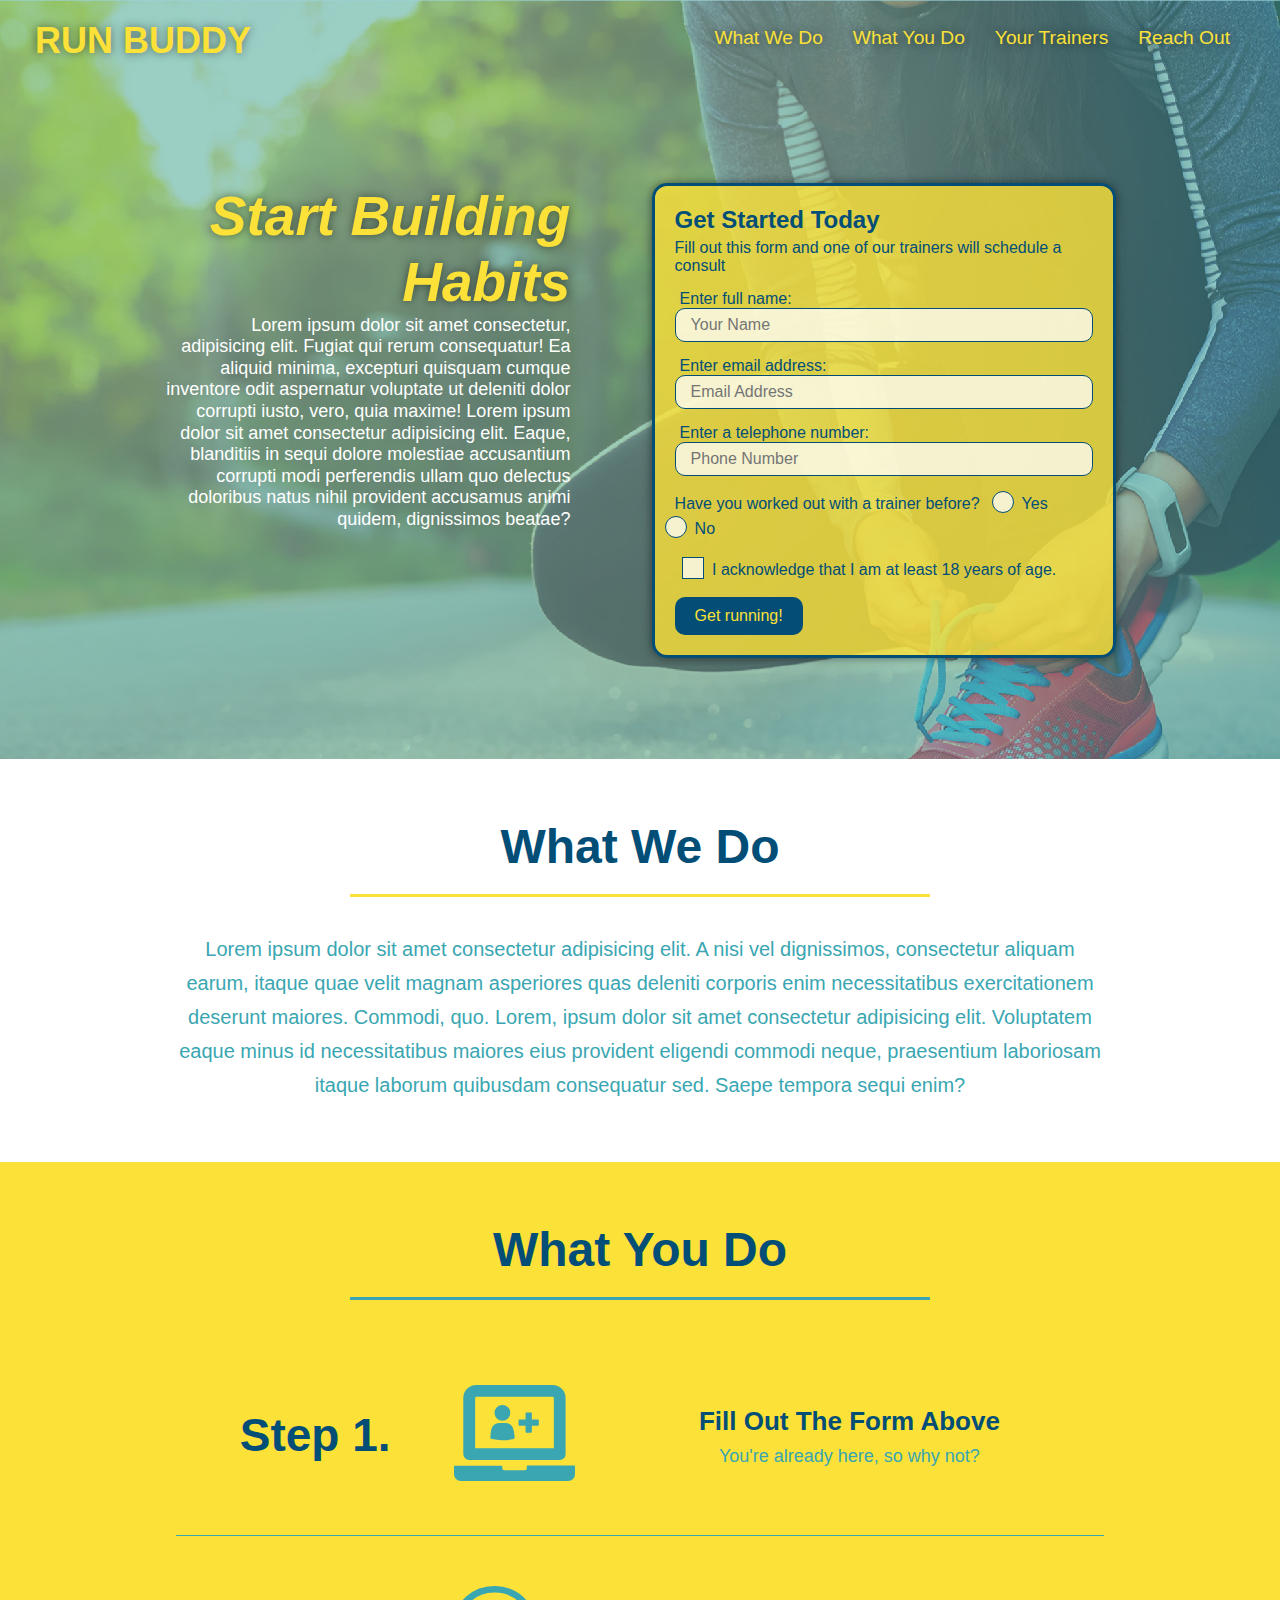
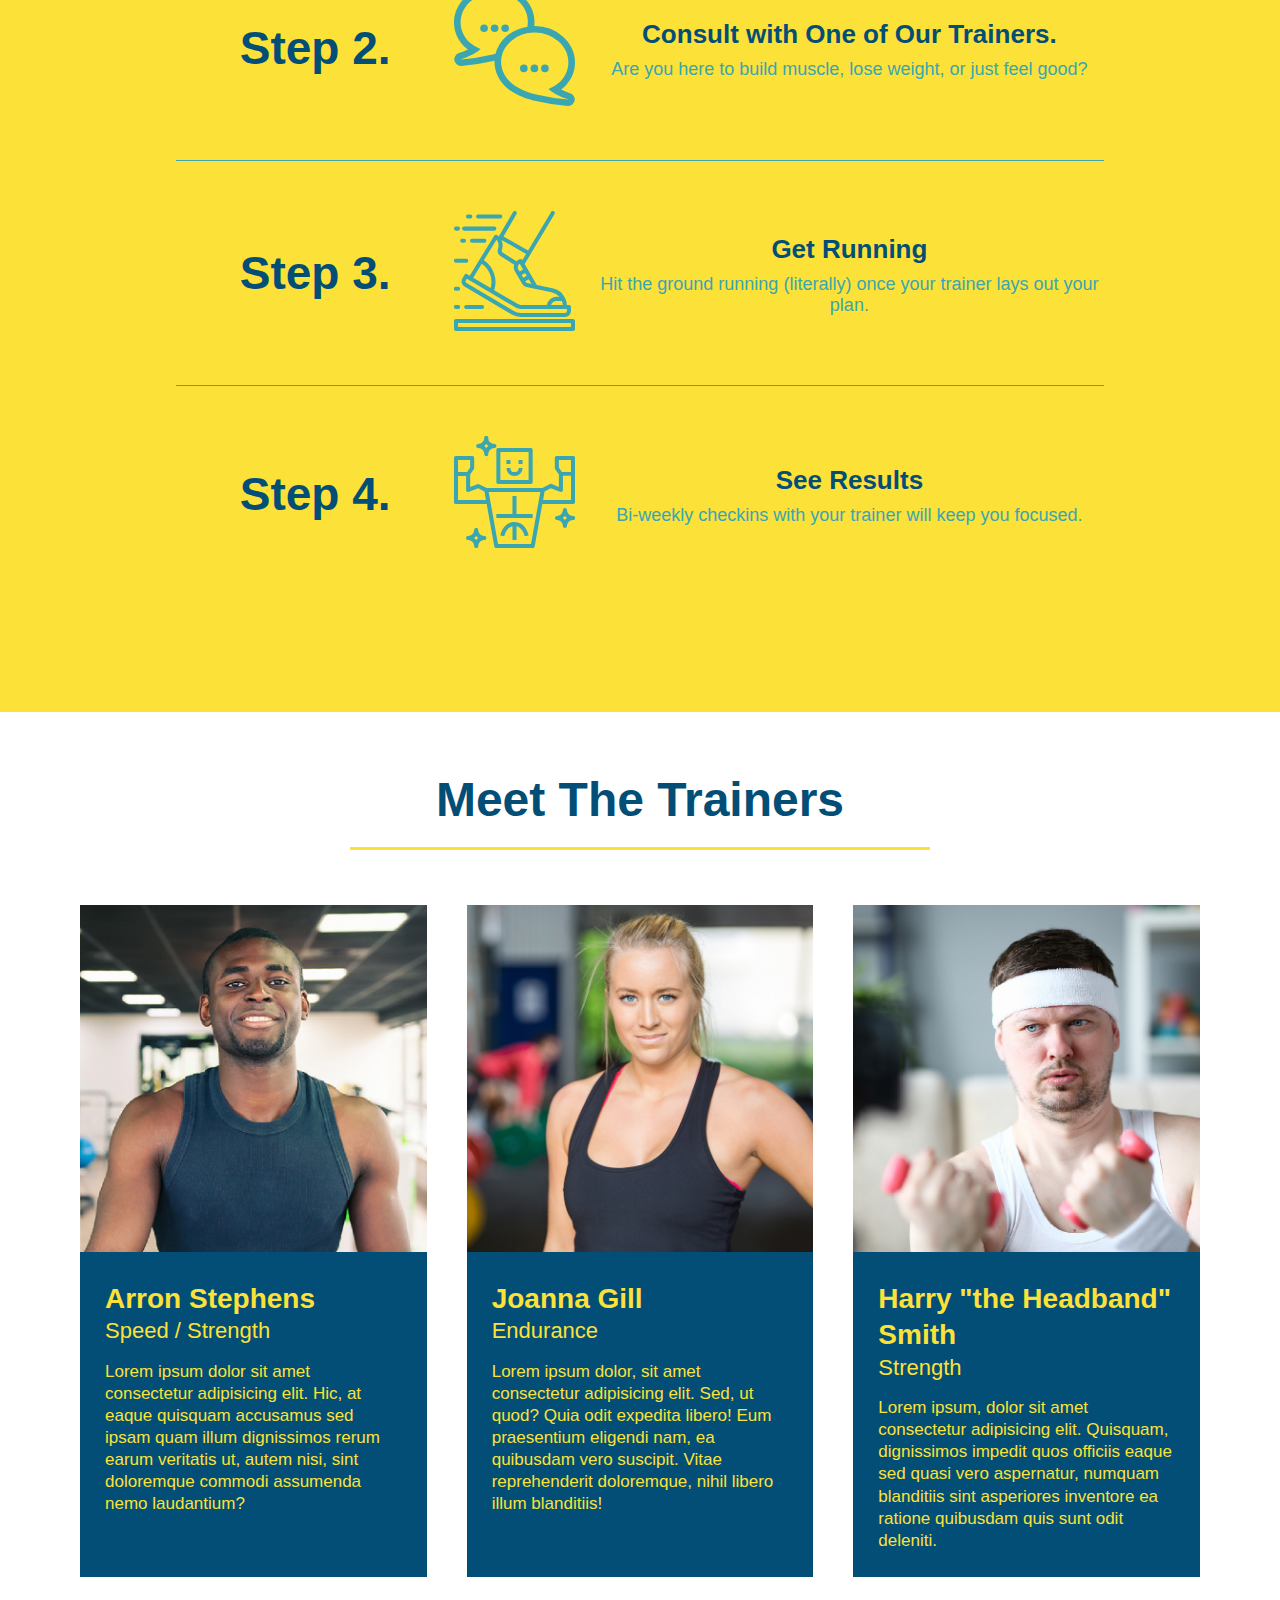
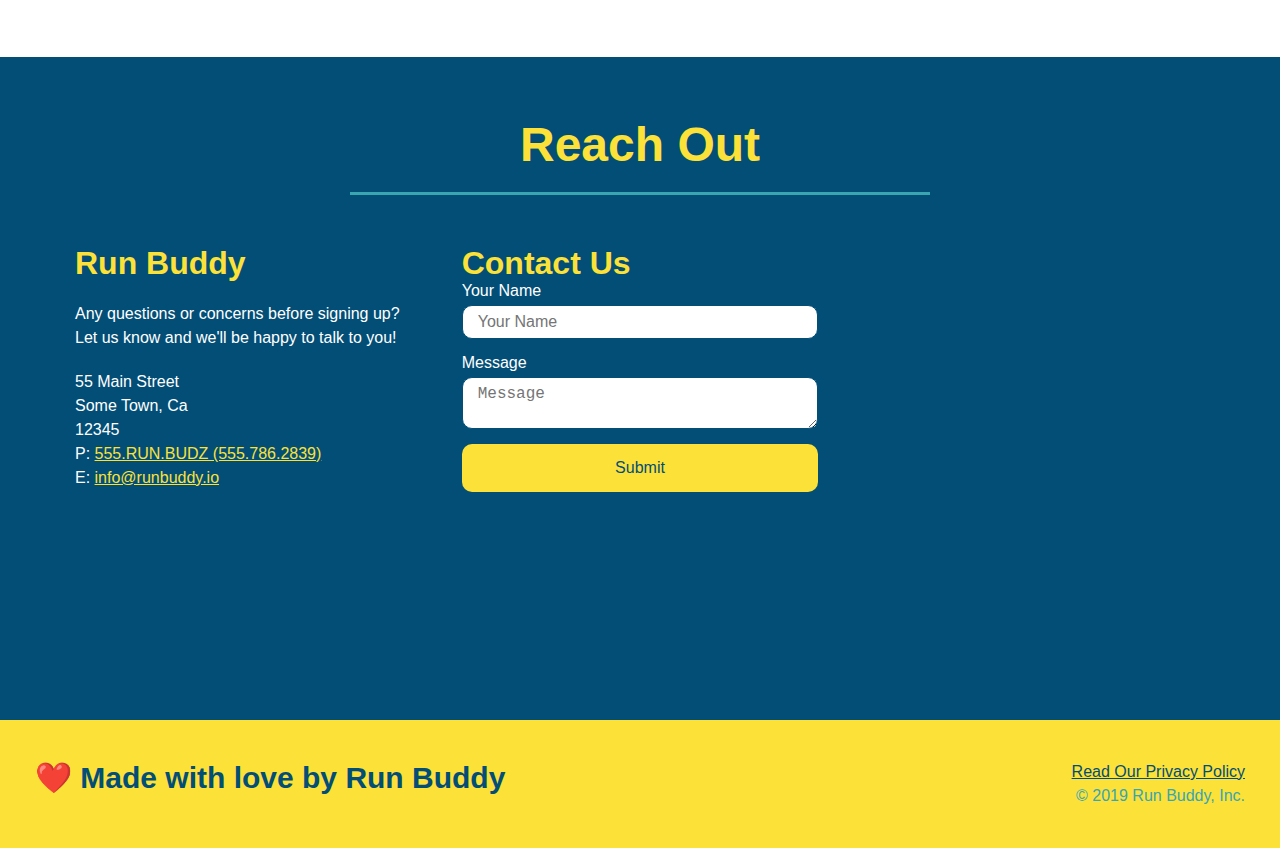
<file: index.html>
<!DOCTYPE html>
<html lang="en">

<head>
    <link rel="stylesheet" href="./assets/css/style.css"/>
    <meta charset="UTF-8" />
    <meta name="viewport" content="wight=device-width, initial-scale=1.0" />
    <title>Run Buddy</title>
</head>

<body>
    <!-- navigation -->
    <header>
        <h1>
             <a href="/">
                 RUN BUDDY
            </a>
        </h1>
        <nav>
            <!-- Unordered list element -->
            <ul>
                <!-- List element item -->
                <li>
                    <!-- Anchor element -->
                    <a href="#what-we-do">What We Do</a>
                </li>
                <li>
                      <a href="#what-you-do">What You Do</a>
                </li>
                <li>
                      <a href="#your-trainers">Your Trainers</a>
                </li>
                <li>
                      <a href="#reach-out">Reach Out</a>
                </li>
            </ul>
        </nav>
    </header>

    <!-- hero/jumbotron -->
    <section class="hero">
        <div class="hero-cta">
            <h2>Start Building Habits</h2>
            <p>
                Lorem ipsum dolor sit amet consectetur, adipisicing elit. Fugiat qui rerum consequatur! Ea aliquid minima, excepturi quisquam 
                cumque inventore odit aspernatur voluptate ut deleniti dolor corrupti iusto, vero, quia maxime! Lorem ipsum dolor sit amet consectetur 
                adipisicing elit. Eaque, blanditiis in sequi dolore molestiae accusantium corrupti modi perferendis ullam quo delectus doloribus natus nihil provident accusamus animi quidem, dignissimos beatae?
            </p>
        </div>
        <div class="hero-form">
            <h3>Get Started Today</h3>
            <p>Fill out this form and one of our trainers will schedule a consult</p> 
        <!-- Add form element -->
        <form>
            <label for="name">Enter full name:</label>
            <input type="text" placeholder="Your Name" name="name" id="name" class="form-input" />
            <label for="email">Enter email address:</label>
            <input type="email" placeholder="Email Address" name="email" id="email" class="form-input"/>
            <label for="phone number">Enter a telephone number:</label>
            <input type="tel" placeholder="Phone Number" name="phone" id="phone" class="form-input"/>
            <p>
                Have you worked out with a trainer before?
                <span class="radio-wrapper">
                    <input type="radio" name="trainer-confirm" id="trainer-yes" />
                    <label for="trainer-yes">Yes</label>
                </span>
                <span class="radio-wrapper">
                    <input type="radio" name="trainer-confirm" id="trainer-no" />
                    <label for="trainer-no">No</label>
                </span>
            </p>
            <p>
                <span class="checkbox-wrapper">
                    <input type="checkbox" name="age-confirm" id="checkbox" />
                    <label for="checkbox">I acknowledge that I am at least 18 years of age.</label>
                </span>
            </p>
            <button type="submit">
                Get running!
            </button>
        </form>
        </div>
    </section>
    <!-- end hero -->

    <!--"what we do" section-->
    <section id="what-we-do" class="intro">
        <div class="flex-row">
        <h2 class="section-title primary-border">What We Do</h2>
        </div>
        <div class="flex-row">
            <p>
              Lorem ipsum dolor sit amet consectetur adipisicing elit. A nisi vel dignissimos, consectetur aliquam earum, itaque quae velit magnam asperiores quas 
             deleniti corporis enim necessitatibus exercitationem deserunt maiores. Commodi, quo. Lorem, ipsum dolor sit amet consectetur adipisicing elit. Voluptatem eaque minus id necessitatibus maiores eius provident eligendi commodi neque, 
             praesentium laboriosam itaque laborum quibusdam consequatur sed. Saepe tempora sequi enim?
            </p>
        </div>
    </section>

    <!--"what you do" section-->
    <section id="what-you-do" class="steps">
        <div class="flex-row">
        <h2 class="section-title secondary-border">What You Do</h2>
        </div>
        <div class=step>
            <h3>Step 1.</h3>
            <div class ="step-info">
                <div class="step-img">
                    <img src="./assets/images/step-1.svg" alt="" />
                </div>
            <div class="step-text">
                <h4>Fill Out The Form Above</h4>
                <p>You're already here, so why not?</p>
            </div>
            </div>
        </div>

        <div class="step">
            <h3>Step 2.</h3>
            <div class="step-info">
                <div class="step-img">
                    <img src="./assets/images/step-2.svg" alt="" />
                </div>
                <div class="step-text">
                    <h4>Consult with One of Our Trainers.</h4>
                    <p>Are you here to build muscle, lose weight, or just feel good?</p>
                </div>
            </div>
        </div>

        <div class="step">
            <h3>Step 3.</h3>
            <div class="step-info">
                <div class="step-img">
                    <img src="./assets/images/step-3.svg" alt="" />
                </div>
                <div class="step-text">
                    <h4>Get Running</h4>
                    <p>Hit the ground running (literally) once your trainer lays out your plan.</p>
                </div>
            </div>
        </div>

        <div class="step">
            <h3>Step 4.</h3>
            <div class="step-info">
                <div class="step-img">
                    <img src="./assets/images/step-4.svg" alt="" />
                </div>
                <div class="step-text">
                    <h4>See Results</h4>
                    <p>Bi-weekly checkins with your trainer will keep you focused.</p>
                </div>
            </div>
        </div>
    </section>

    <!--"meet the trainers" section-->
    <section id="your-trainers" >
        <div class="flex-row">
        <h2 class="section-title primary-border">
            Meet The Trainers
        </h2>
        </div>
        <div class="trainers">
        <article class="trainer">
            <img src="./assets/images/trainer-1.jpg" alt="Arron Stephens in his workout clothes, ready to pump iron" />
            <div class="trainer-bio">
                <h3 class="trainer-name">Arron Stephens</h3>
                <h4 class="trainer-role">Speed / Strength </h4>
                <p>
                    Lorem ipsum dolor sit amet consectetur adipisicing elit. Hic, at eaque quisquam accusamus sed 
                    ipsam quam illum dignissimos rerum earum veritatis ut, autem nisi, sint doloremque commodi assumenda nemo laudantium?
                </p>
            </div>
        </article>
        <article class="trainer">
            <img src="./assets/images/trainer-2.jpg" alt="Joanna Gill cooling off after a workout" />
            <div class="trainer-bio">
                <h3 class="trainer-name">Joanna Gill</h3>
                <h4 class="trainer-role">Endurance</h4>
                <p>
                    Lorem ipsum dolor, sit amet consectetur adipisicing elit. Sed, ut quod? Quia odit expedita libero! Eum praesentium
                    eligendi nam, ea quibusdam vero suscipit. Vitae reprehenderit doloremque, nihil libero illum blanditiis!
                </p>
            </div>
        </article>
        <article class="trainer">
            <img src="./assets/images/trainer-3.jpg" alt="Harry Smith wearing a headband and lifting comically small pink weights" />
            <div class="trainer-bio">
                <h3 class="trainer-name">Harry "the Headband" Smith</h3>
                <h4 class="trainer-role">Strength</h4>
                <p>
                    Lorem ipsum, dolor sit amet consectetur adipisicing elit. Quisquam, dignissimos impedit quos officiis eaque sed quasi 
                    vero aspernatur, numquam blanditiis sint asperiores inventore ea ratione quibusdam quis sunt odit deleniti.
                </p>
            </div>
        </article>
        </div>
    </section>

    <!--"reach out" section-->
<section id="reach-out" class="contact">
    <div class="flex-row">
        <h2 class="section-title secondary-border">Reach Out</h2>
    </div>
    <div class="contact-info">
        <div>
            <h3>Run Buddy</h3>
            <p>
              Any questions or concerns before signing up?
              <br />
              Let us know and we'll be happy to talk to you!
            </p>
        
            <address>
              55 Main Street <br />
              Some Town, Ca <br />
              12345 <br />
              P: <a href="tel:555.786.2839">555.RUN.BUDZ (555.786.2839)</a><br />
              E: <a href="mailto://info@runbuddy.io">info@runbuddy.io</a>
            </address>
        
          </div>
        
          <div class="contact-form">
            <h3>Contact Us</h3>
            <form>
              <label for="contact-name">Your Name</label>
              <input type="text" id="contact-name" placeholder="Your Name" />
        
              <label for="contact-message">Message</label>
              <textarea id="contact-message" placeholder="Message"></textarea>
        
              <button type="submit">Submit</button>
            </form>
          </div>
        
          <iframe
            src= "https://www.google.com/maps/embed?pb=!1m18!1m12!1m3!1d3443.870474198172!2d-97.74360428458799!3d30.326201881780694!2m3!1f0!2f0!3f0!3m2!1i1024!2i768!4f13.1!3m3!1m2!1s0x8644ca5f60bb90c1%3A0x7429282b4b1a8000!2s2200%20W%20N%20Loop%20Blvd%2C%20Austin%2C%20TX%2078756!5e0!3m2!1sen!2sus!4v1643928659105!5m2!1sen!2sus" 
            frameborder="0" style="border:0" allowfullscreen></iframe>
        
        </div>
    </div>
</section>

    <!-- footer -->
    <footer>
        <h2>❤️ Made with love by Run Buddy</h2>
        <div>
            <a href="./privacy-policy.html">Read Our Privacy Policy</a><br />
            &copy; 2019 Run Buddy, Inc.
        </div>
    </footer>
</body>

</html>
</file>
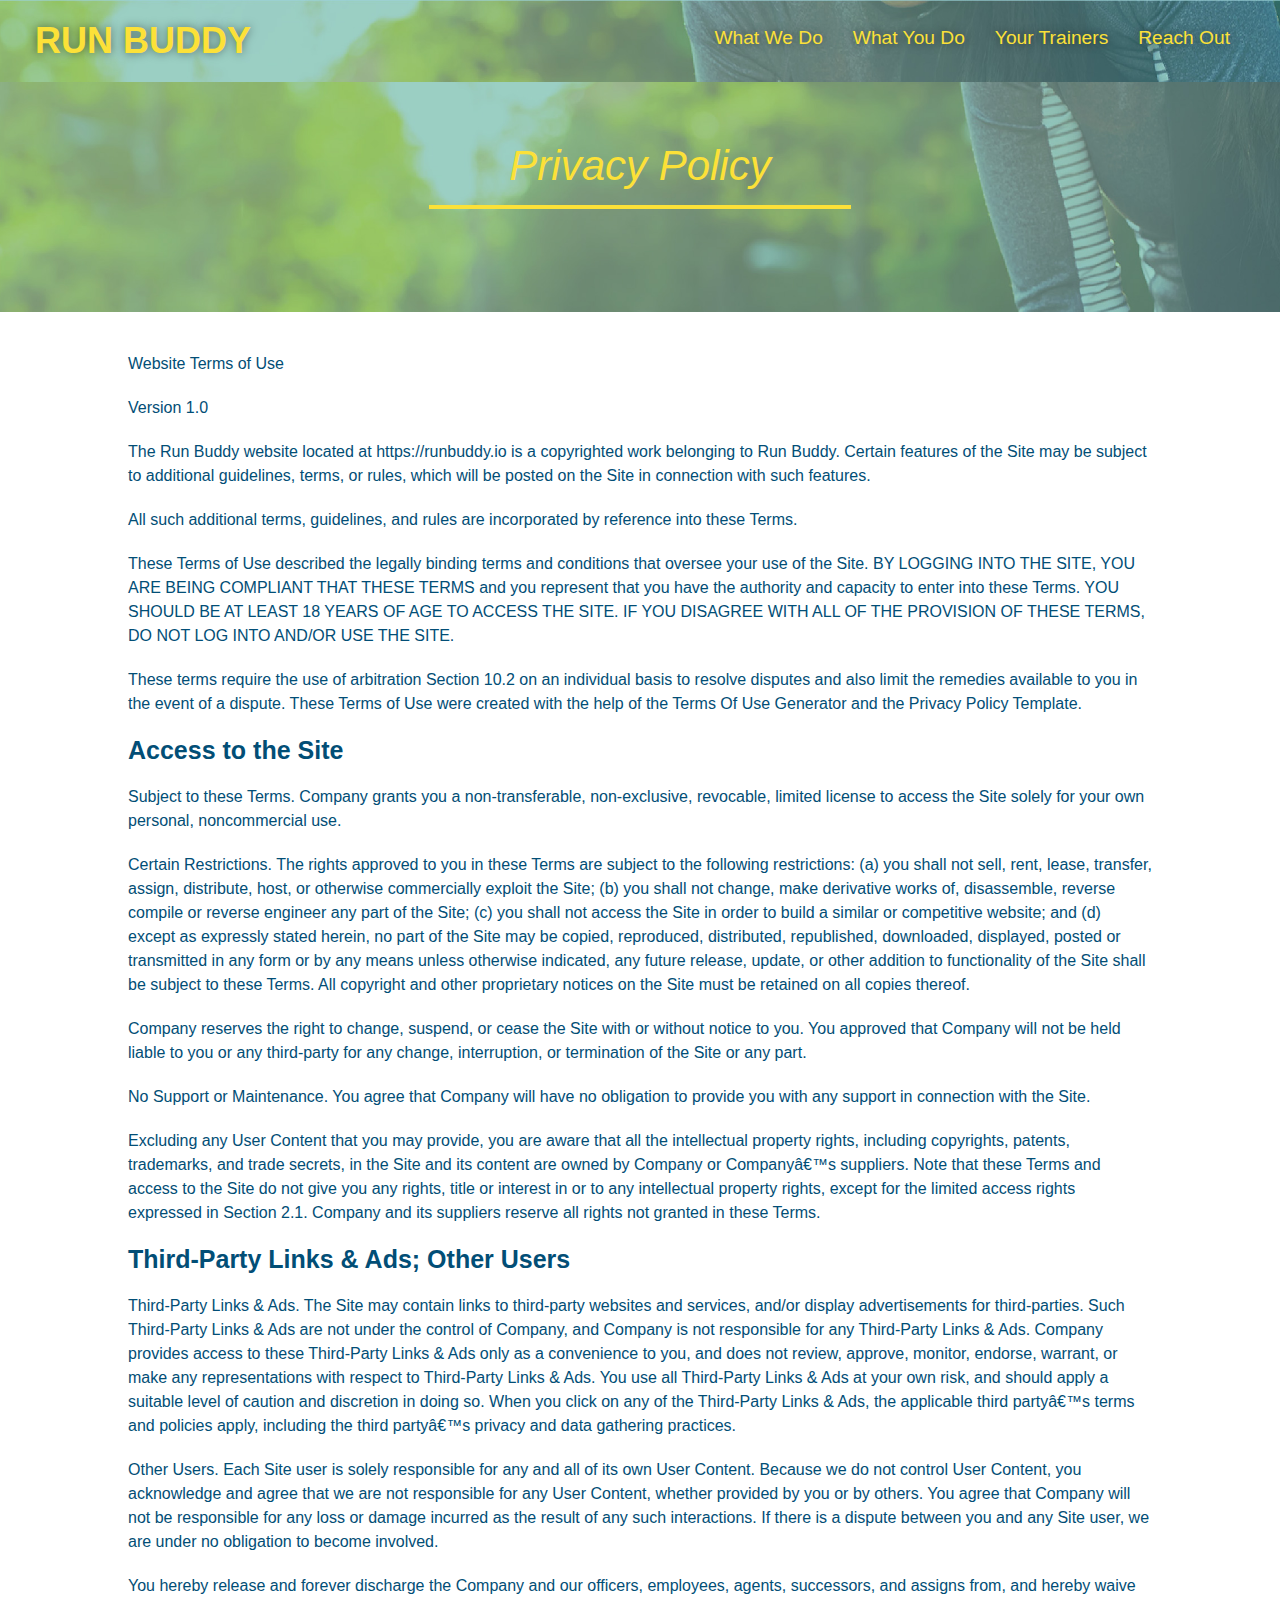
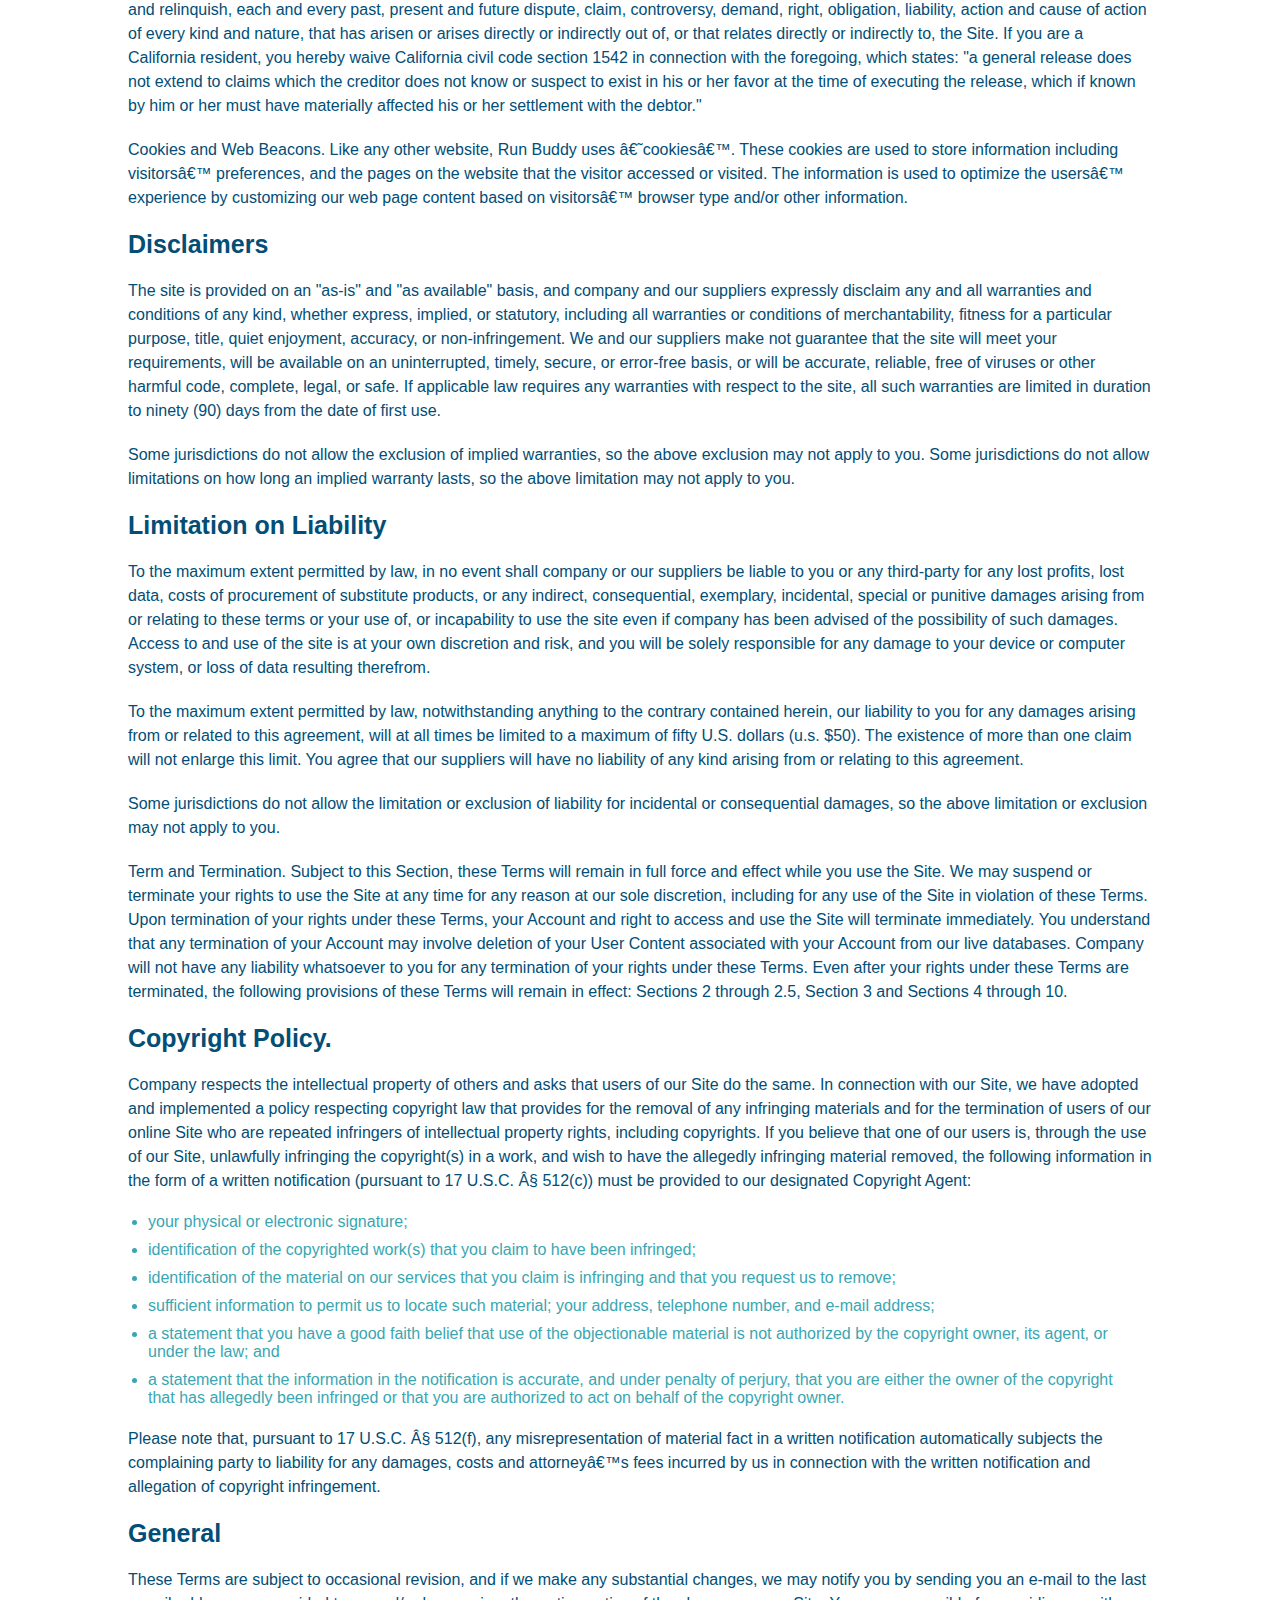
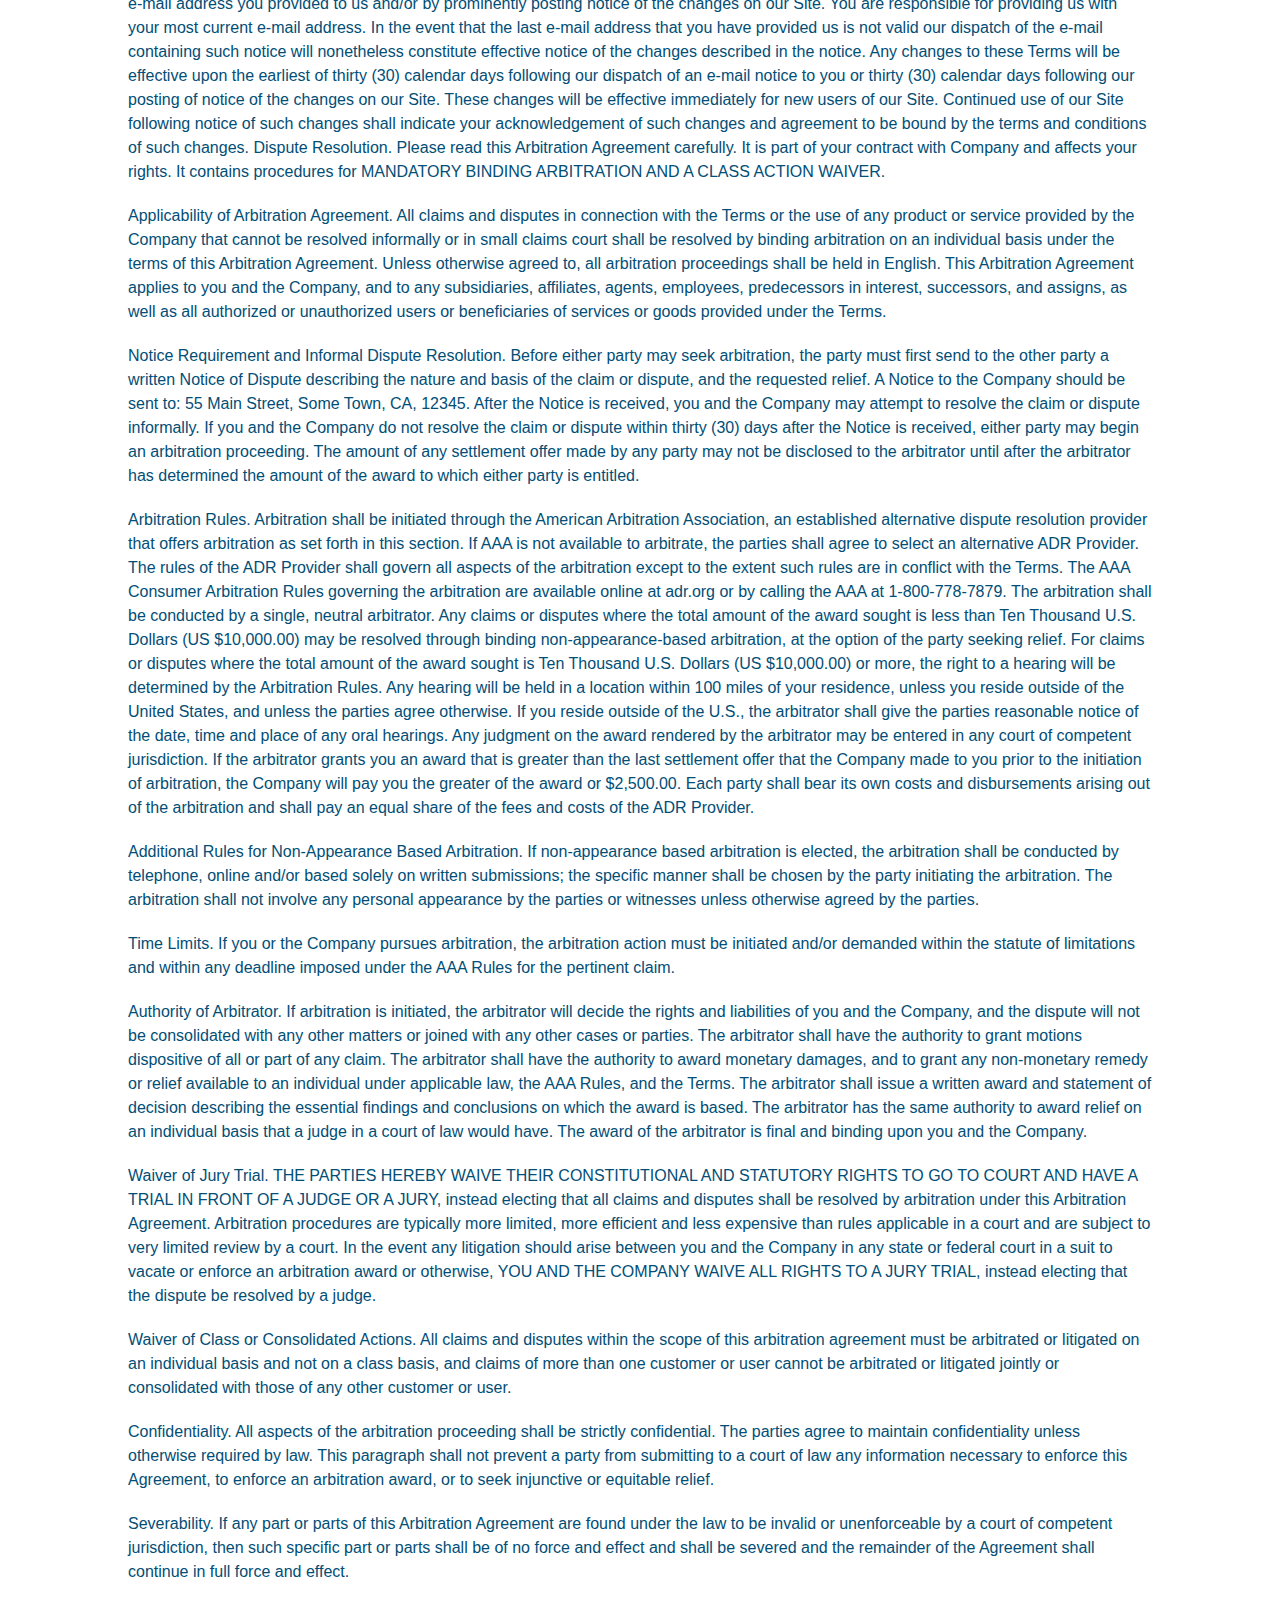
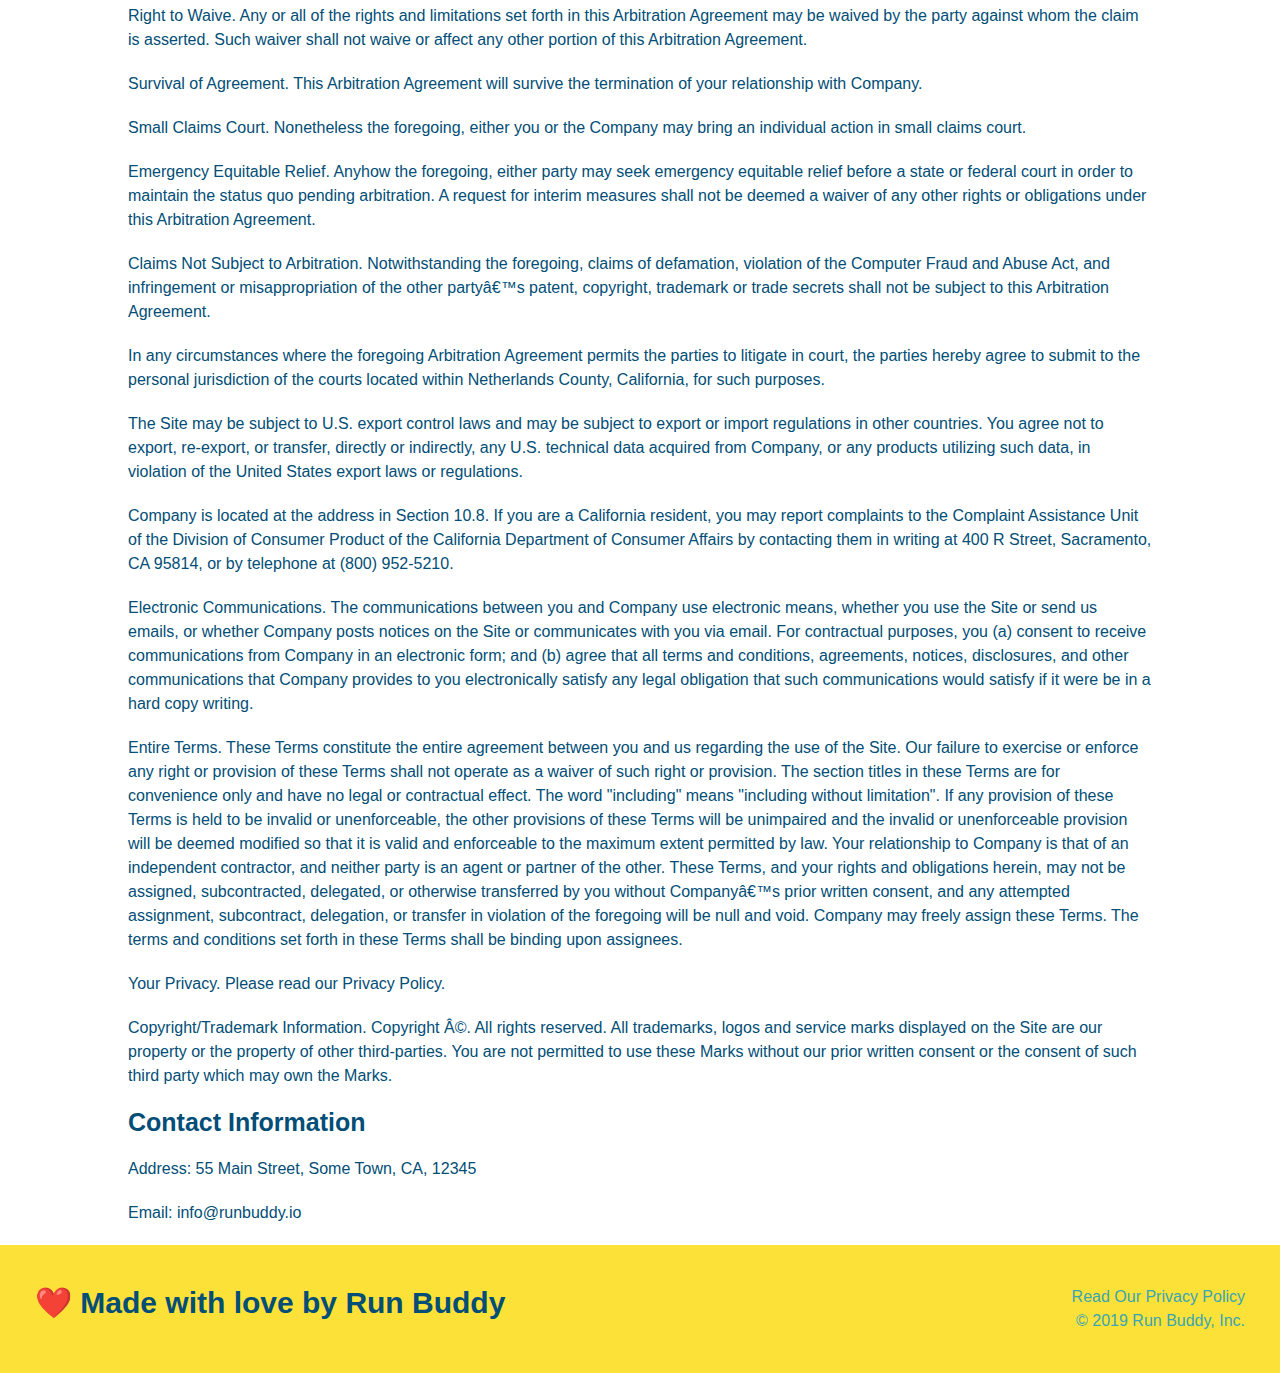
<file: privacy-policy.html>
<!DOCTYPE html>
<html lang="en">
    <head>
        <meta charset="UTF-8" />
        <meta name="viewport" content="wight=device-width, initial-scale=1.0" />
        <title>Privacy Policy - Run Buddy</title>
        <link rel="stylesheet" href="./assets/css/style.css">
        <link rel="stylesheet" href="./assets/css/secondary-styles.css">
    </head>
    <body>
        <header>
            <h1>
                 <a href="/">
                     RUN BUDDY
                </a>
            </h1>
            <nav>
                <!-- Unordered list element -->
                <ul>
                    <!-- List element item -->
                    <li>
                        <!-- Anchor element -->
                        <a href="./index.hmtl#what-we-do">What We Do</a>
                    </li>
                    <li>
                          <a href="./index.html#what-you-do">What You Do</a>
                    </li>
                    <li>
                          <a href="./index.html#your-trainers">Your Trainers</a>
                    </li>
                    <li>
                          <a href="./index-html#reach-out">Reach Out</a>
                    </li>
                </ul>
            </nav>
        </header>
        <section class="hero">
            <h2 class="page-title">
                Privacy Policy
            </h2>
        </section>
        <article class="secondary-content">
            <p>
                Website Terms of Use
              </p>
        
              <p>
                Version 1.0
              </p>
        
              <p>
                The Run Buddy website located at https://runbuddy.io is a copyrighted work belonging to Run Buddy. Certain
                features of the Site may be subject to additional guidelines, terms, or rules, which will be posted on the Site
                in connection with such features.
              </p>
        
              <p>
                All such additional terms, guidelines, and rules are incorporated by reference into these Terms.
              </p>
        
              <p>
                These Terms of Use described the legally binding terms and conditions that oversee your use of the Site. BY
                LOGGING INTO THE SITE, YOU ARE BEING COMPLIANT THAT THESE TERMS and you represent that you have the authority
                and capacity to enter into these Terms. YOU SHOULD BE AT LEAST 18 YEARS OF AGE TO ACCESS THE SITE. IF YOU
                DISAGREE WITH ALL OF THE PROVISION OF THESE TERMS, DO NOT LOG INTO AND/OR USE THE SITE.
              </p>
        
              <p>
                These terms require the use of arbitration Section 10.2 on an individual basis to resolve disputes and also
                limit the remedies available to you in the event of a dispute. These Terms of Use were created with the help of
                the Terms Of Use Generator and the Privacy Policy Template.
              </p>
        
              <h3>
                Access to the Site
              </h3>
        
              <p>
                Subject to these Terms. Company grants you a non-transferable, non-exclusive, revocable, limited license to
                access the Site solely for your own personal, noncommercial use.
              </p>
        
              <p>
                Certain Restrictions. The rights approved to you in these Terms are subject to the following restrictions: (a)
                you shall not sell, rent, lease, transfer, assign, distribute, host, or otherwise commercially exploit the Site;
                (b) you shall not change, make derivative works of, disassemble, reverse compile or reverse engineer any part of
                the Site; (c) you shall not access the Site in order to build a similar or competitive website; and (d) except
                as expressly stated herein, no part of the Site may be copied, reproduced, distributed, republished, downloaded,
                displayed, posted or transmitted in any form or by any means unless otherwise indicated, any future release,
                update, or other addition to functionality of the Site shall be subject to these Terms. All copyright and other
                proprietary notices on the Site must be retained on all copies thereof.
              </p>
        
              <p>
                Company reserves the right to change, suspend, or cease the Site with or without notice to you. You approved
                that Company will not be held liable to you or any third-party for any change, interruption, or termination of
                the Site or any part.
              </p>
        
              <p>
                No Support or Maintenance. You agree that Company will have no obligation to provide you with any support in
                connection with the Site.
              </p>
        
              <p>
                Excluding any User Content that you may provide, you are aware that all the intellectual property rights,
                including copyrights, patents, trademarks, and trade secrets, in the Site and its content are owned by Company
                or Companyâ€™s suppliers. Note that these Terms and access to the Site do not give you any rights, title or
                interest in or to any intellectual property rights, except for the limited access rights expressed in Section
                2.1. Company and its suppliers reserve all rights not granted in these Terms.
              </p>
        
              <h3>
                Third-Party Links & Ads; Other Users
              </h3>
        
              <p>
                Third-Party Links & Ads. The Site may contain links to third-party websites and services, and/or display
                advertisements for third-parties. Such Third-Party Links & Ads are not under the control of Company, and Company
                is not responsible for any Third-Party Links & Ads. Company provides access to these Third-Party Links & Ads
                only as a convenience to you, and does not review, approve, monitor, endorse, warrant, or make any
                representations with respect to Third-Party Links & Ads. You use all Third-Party Links & Ads at your own risk,
                and should apply a suitable level of caution and discretion in doing so. When you click on any of the
                Third-Party Links & Ads, the applicable third partyâ€™s terms and policies apply, including the third partyâ€™s
                privacy and data gathering practices.
              </p>
        
              <p>
                Other Users. Each Site user is solely responsible for any and all of its own User Content. Because we do not
                control User Content, you acknowledge and agree that we are not responsible for any User Content, whether
                provided by you or by others. You agree that Company will not be responsible for any loss or damage incurred as
                the result of any such interactions. If there is a dispute between you and any Site user, we are under no
                obligation to become involved.
              </p>
        
              <p>
                You hereby release and forever discharge the Company and our officers, employees, agents, successors, and
                assigns from, and hereby waive and relinquish, each and every past, present and future dispute, claim,
                controversy, demand, right, obligation, liability, action and cause of action of every kind and nature, that has
                arisen or arises directly or indirectly out of, or that relates directly or indirectly to, the Site. If you are
                a California resident, you hereby waive California civil code section 1542 in connection with the foregoing,
                which states: "a general release does not extend to claims which the creditor does not know or suspect to exist
                in his or her favor at the time of executing the release, which if known by him or her must have materially
                affected his or her settlement with the debtor."
              </p>
        
              <p>
                Cookies and Web Beacons. Like any other website, Run Buddy uses â€˜cookiesâ€™. These cookies are used to store
                information including visitorsâ€™ preferences, and the pages on the website that the visitor accessed or visited.
                The information is used to optimize the usersâ€™ experience by customizing our web page content based on visitorsâ€™
                browser type and/or other information.
              </p>
        
              <h3>
                Disclaimers
              </h3>
        
              <p>
                The site is provided on an "as-is" and "as available" basis, and company and our suppliers expressly disclaim
                any and all warranties and conditions of any kind, whether express, implied, or statutory, including all
                warranties or conditions of merchantability, fitness for a particular purpose, title, quiet enjoyment, accuracy,
                or non-infringement. We and our suppliers make not guarantee that the site will meet your requirements, will be
                available on an uninterrupted, timely, secure, or error-free basis, or will be accurate, reliable, free of
                viruses or other harmful code, complete, legal, or safe. If applicable law requires any warranties with respect
                to the site, all such warranties are limited in duration to ninety (90) days from the date of first use.
              </p>
        
              <p>
                Some jurisdictions do not allow the exclusion of implied warranties, so the above exclusion may not apply to
                you. Some jurisdictions do not allow limitations on how long an implied warranty lasts, so the above limitation
                may not apply to you.
              </p>
        
              <h3>
                Limitation on Liability
              </h3>
        
              <p>
                To the maximum extent permitted by law, in no event shall company or our suppliers be liable to you or any
                third-party for any lost profits, lost data, costs of procurement of substitute products, or any indirect,
                consequential, exemplary, incidental, special or punitive damages arising from or relating to these terms or
                your use of, or incapability to use the site even if company has been advised of the possibility of such
                damages. Access to and use of the site is at your own discretion and risk, and you will be solely responsible
                for any damage to your device or computer system, or loss of data resulting therefrom.
              </p>
        
              <p>
                To the maximum extent permitted by law, notwithstanding anything to the contrary contained herein, our liability
                to you for any damages arising from or related to this agreement, will at all times be limited to a maximum of
                fifty U.S. dollars (u.s. $50). The existence of more than one claim will not enlarge this limit. You agree that
                our suppliers will have no liability of any kind arising from or relating to this agreement.
              </p>
        
              <p>
                Some jurisdictions do not allow the limitation or exclusion of liability for incidental or consequential
                damages, so the above limitation or exclusion may not apply to you.
              </p>
        
              <p>
                Term and Termination. Subject to this Section, these Terms will remain in full force and effect while you use
                the Site. We may suspend or terminate your rights to use the Site at any time for any reason at our sole
                discretion, including for any use of the Site in violation of these Terms. Upon termination of your rights under
                these Terms, your Account and right to access and use the Site will terminate immediately. You understand that
                any termination of your Account may involve deletion of your User Content associated with your Account from our
                live databases. Company will not have any liability whatsoever to you for any termination of your rights under
                these Terms. Even after your rights under these Terms are terminated, the following provisions of these Terms
                will remain in effect: Sections 2 through 2.5, Section 3 and Sections 4 through 10.
              </p>
        
              <h3>
                Copyright Policy.
              </h3>
        
              <p>
                Company respects the intellectual property of others and asks that users of our Site do the same. In connection
                with our Site, we have adopted and implemented a policy respecting copyright law that provides for the removal
                of any infringing materials and for the termination of users of our online Site who are repeated infringers of
                intellectual property rights, including copyrights. If you believe that one of our users is, through the use of
                our Site, unlawfully infringing the copyright(s) in a work, and wish to have the allegedly infringing material
                removed, the following information in the form of a written notification (pursuant to 17 U.S.C. Â§ 512(c)) must
                be provided to our designated Copyright Agent:
              </p>
        
              <ul>
                <li>
                  your physical or electronic signature;
                </li>
                <li>
                  identification of the copyrighted work(s) that you claim to have been infringed;
                </li>
                <li>
                  identification of the material on our services that you claim is infringing and that you request us to remove;
                </li>
                <li>
                  sufficient information to permit us to locate such material; your address, telephone number, and e-mail
                  address;
                </li>
                <li>
                  a statement that you have a good faith belief that use of the objectionable material is not authorized by the
                  copyright owner, its agent, or under the law; and
                </li>
                <li>
                  a statement that the information in the notification is accurate, and under penalty of perjury, that you are
                  either the owner of the copyright that has allegedly been infringed or that you are authorized to act on
                  behalf of the copyright owner.
                </li>
              </ul>
        
              <p>
                Please note that, pursuant to 17 U.S.C. Â§ 512(f), any misrepresentation of material fact in a written
                notification automatically subjects the complaining party to liability for any damages, costs and attorneyâ€™s
                fees incurred by us in connection with the written notification and allegation of copyright infringement.
              </p>
        
              <h3>
                General
              </h3>
        
              <p>
                These Terms are subject to occasional revision, and if we make any substantial changes, we may notify you by
                sending you an e-mail to the last e-mail address you provided to us and/or by prominently posting notice of the
                changes on our Site. You are responsible for providing us with your most current e-mail address. In the event
                that the last e-mail address that you have provided us is not valid our dispatch of the e-mail containing such
                notice will nonetheless constitute effective notice of the changes described in the notice. Any changes to these
                Terms will be effective upon the earliest of thirty (30) calendar days following our dispatch of an e-mail
                notice to you or thirty (30) calendar days following our posting of notice of the changes on our Site. These
                changes will be effective immediately for new users of our Site. Continued use of our Site following notice of
                such changes shall indicate your acknowledgement of such changes and agreement to be bound by the terms and
                conditions of such changes. Dispute Resolution. Please read this Arbitration Agreement carefully. It is part of
                your contract with Company and affects your rights. It contains procedures for MANDATORY BINDING ARBITRATION AND
                A CLASS ACTION WAIVER.
              </p>
        
              <p>
                Applicability of Arbitration Agreement. All claims and disputes in connection with the Terms or the use of any
                product or service provided by the Company that cannot be resolved informally or in small claims court shall be
                resolved by binding arbitration on an individual basis under the terms of this Arbitration Agreement. Unless
                otherwise agreed to, all arbitration proceedings shall be held in English. This Arbitration Agreement applies to
                you and the Company, and to any subsidiaries, affiliates, agents, employees, predecessors in interest,
                successors, and assigns, as well as all authorized or unauthorized users or beneficiaries of services or goods
                provided under the Terms.
              </p>
        
              <p>
                Notice Requirement and Informal Dispute Resolution. Before either party may seek arbitration, the party must
                first send to the other party a written Notice of Dispute describing the nature and basis of the claim or
                dispute, and the requested relief. A Notice to the Company should be sent to: 55 Main Street, Some Town, CA,
                12345. After the Notice is received, you and the Company may attempt to resolve the claim or dispute informally.
                If you and the Company do not resolve the claim or dispute within thirty (30) days after the Notice is received,
                either party may begin an arbitration proceeding. The amount of any settlement offer made by any party may not
                be disclosed to the arbitrator until after the arbitrator has determined the amount of the award to which either
                party is entitled.
              </p>
        
              <p>
                Arbitration Rules. Arbitration shall be initiated through the American Arbitration Association, an established
                alternative dispute resolution provider that offers arbitration as set forth in this section. If AAA is not
                available to arbitrate, the parties shall agree to select an alternative ADR Provider. The rules of the ADR
                Provider shall govern all aspects of the arbitration except to the extent such rules are in conflict with the
                Terms. The AAA Consumer Arbitration Rules governing the arbitration are available online at adr.org or by
                calling the AAA at 1-800-778-7879. The arbitration shall be conducted by a single, neutral arbitrator. Any
                claims or disputes where the total amount of the award sought is less than Ten Thousand U.S. Dollars (US
                $10,000.00) may be resolved through binding non-appearance-based arbitration, at the option of the party seeking
                relief. For claims or disputes where the total amount of the award sought is Ten Thousand U.S. Dollars (US
                $10,000.00) or more, the right to a hearing will be determined by the Arbitration Rules. Any hearing will be
                held in a location within 100 miles of your residence, unless you reside outside of the United States, and
                unless the parties agree otherwise. If you reside outside of the U.S., the arbitrator shall give the parties
                reasonable notice of the date, time and place of any oral hearings. Any judgment on the award rendered by the
                arbitrator may be entered in any court of competent jurisdiction. If the arbitrator grants you an award that is
                greater than the last settlement offer that the Company made to you prior to the initiation of arbitration, the
                Company will pay you the greater of the award or $2,500.00. Each party shall bear its own costs and
                disbursements arising out of the arbitration and shall pay an equal share of the fees and costs of the ADR
                Provider.
              </p>
        
              <p>
                Additional Rules for Non-Appearance Based Arbitration. If non-appearance based arbitration is elected, the
                arbitration shall be conducted by telephone, online and/or based solely on written submissions; the specific
                manner shall be chosen by the party initiating the arbitration. The arbitration shall not involve any personal
                appearance by the parties or witnesses unless otherwise agreed by the parties.
              </p>
        
              <p>
                Time Limits. If you or the Company pursues arbitration, the arbitration action must be initiated and/or demanded
                within the statute of limitations and within any deadline imposed under the AAA Rules for the pertinent claim.
              </p>
        
              <p>
                Authority of Arbitrator. If arbitration is initiated, the arbitrator will decide the rights and liabilities of
                you and the Company, and the dispute will not be consolidated with any other matters or joined with any other
                cases or parties. The arbitrator shall have the authority to grant motions dispositive of all or part of any
                claim. The arbitrator shall have the authority to award monetary damages, and to grant any non-monetary remedy
                or relief available to an individual under applicable law, the AAA Rules, and the Terms. The arbitrator shall
                issue a written award and statement of decision describing the essential findings and conclusions on which the
                award is based. The arbitrator has the same authority to award relief on an individual basis that a judge in a
                court of law would have. The award of the arbitrator is final and binding upon you and the Company.
              </p>
        
              <p>
                Waiver of Jury Trial. THE PARTIES HEREBY WAIVE THEIR CONSTITUTIONAL AND STATUTORY RIGHTS TO GO TO COURT AND HAVE
                A TRIAL IN FRONT OF A JUDGE OR A JURY, instead electing that all claims and disputes shall be resolved by
                arbitration under this Arbitration Agreement. Arbitration procedures are typically more limited, more efficient
                and less expensive than rules applicable in a court and are subject to very limited review by a court. In the
                event any litigation should arise between you and the Company in any state or federal court in a suit to vacate
                or enforce an arbitration award or otherwise, YOU AND THE COMPANY WAIVE ALL RIGHTS TO A JURY TRIAL, instead
                electing that the dispute be resolved by a judge.
              </p>
        
              <p>
                Waiver of Class or Consolidated Actions. All claims and disputes within the scope of this arbitration agreement
                must be arbitrated or litigated on an individual basis and not on a class basis, and claims of more than one
                customer or user cannot be arbitrated or litigated jointly or consolidated with those of any other customer or
                user.
              </p>
        
              <p>
                Confidentiality. All aspects of the arbitration proceeding shall be strictly confidential. The parties agree to
                maintain confidentiality unless otherwise required by law. This paragraph shall not prevent a party from
                submitting to a court of law any information necessary to enforce this Agreement, to enforce an arbitration
                award, or to seek injunctive or equitable relief.
              </p>
        
              <p>
                Severability. If any part or parts of this Arbitration Agreement are found under the law to be invalid or
                unenforceable by a court of competent jurisdiction, then such specific part or parts shall be of no force and
                effect and shall be severed and the remainder of the Agreement shall continue in full force and effect.
              </p>
        
              <p>
                Right to Waive. Any or all of the rights and limitations set forth in this Arbitration Agreement may be waived
                by the party against whom the claim is asserted. Such waiver shall not waive or affect any other portion of this
                Arbitration Agreement.
              </p>
        
              <p>
                Survival of Agreement. This Arbitration Agreement will survive the termination of your relationship with
                Company.
              </p>
        
              <p>
                Small Claims Court. Nonetheless the foregoing, either you or the Company may bring an individual action in small
                claims court.
              </p>
        
              <p>
                Emergency Equitable Relief. Anyhow the foregoing, either party may seek emergency equitable relief before a
                state or federal court in order to maintain the status quo pending arbitration. A request for interim measures
                shall not be deemed a waiver of any other rights or obligations under this Arbitration Agreement.
              </p>
        
              <p>
                Claims Not Subject to Arbitration. Notwithstanding the foregoing, claims of defamation, violation of the
                Computer Fraud and Abuse Act, and infringement or misappropriation of the other partyâ€™s patent, copyright,
                trademark or trade secrets shall not be subject to this Arbitration Agreement.
              </p>
        
              <p>
                In any circumstances where the foregoing Arbitration Agreement permits the parties to litigate in court, the
                parties hereby agree to submit to the personal jurisdiction of the courts located within Netherlands County,
                California, for such purposes.
              </p>
        
              <p>
                The Site may be subject to U.S. export control laws and may be subject to export or import regulations in other
                countries. You agree not to export, re-export, or transfer, directly or indirectly, any U.S. technical data
                acquired from Company, or any products utilizing such data, in violation of the United States export laws or
                regulations.
              </p>
        
              <p>
                Company is located at the address in Section 10.8. If you are a California resident, you may report complaints
                to the Complaint Assistance Unit of the Division of Consumer Product of the California Department of Consumer
                Affairs by contacting them in writing at 400 R Street, Sacramento, CA 95814, or by telephone at (800) 952-5210.
              </p>
        
              <p>
                Electronic Communications. The communications between you and Company use electronic means, whether you use the
                Site or send us emails, or whether Company posts notices on the Site or communicates with you via email. For
                contractual purposes, you (a) consent to receive communications from Company in an electronic form; and (b)
                agree that all terms and conditions, agreements, notices, disclosures, and other communications that Company
                provides to you electronically satisfy any legal obligation that such communications would satisfy if it were be
                in a hard copy writing.
              </p>
        
              <p>
                Entire Terms. These Terms constitute the entire agreement between you and us regarding the use of the Site. Our
                failure to exercise or enforce any right or provision of these Terms shall not operate as a waiver of such right
                or provision. The section titles in these Terms are for convenience only and have no legal or contractual
                effect. The word "including" means "including without limitation". If any provision of these Terms is held to be
                invalid or unenforceable, the other provisions of these Terms will be unimpaired and the invalid or
                unenforceable provision will be deemed modified so that it is valid and enforceable to the maximum extent
                permitted by law. Your relationship to Company is that of an independent contractor, and neither party is an
                agent or partner of the other. These Terms, and your rights and obligations herein, may not be assigned,
                subcontracted, delegated, or otherwise transferred by you without Companyâ€™s prior written consent, and any
                attempted assignment, subcontract, delegation, or transfer in violation of the foregoing will be null and void.
                Company may freely assign these Terms. The terms and conditions set forth in these Terms shall be binding upon
                assignees.
              </p>
        
              <p>
                Your Privacy. Please read our Privacy Policy.
              </p>
        
              <p>
                Copyright/Trademark Information. Copyright Â©. All rights reserved. All trademarks, logos and service marks
                displayed on the Site are our property or the property of other third-parties. You are not permitted to use
                these Marks without our prior written consent or the consent of such third party which may own the Marks.
              </p>
        
              <h3>
                Contact Information
              </h3>
        
              <p>
                Address: 55 Main Street, Some Town, CA, 12345
              </p>
        
              <p>
                Email: info@runbuddy.io
              </p>
        </article>
        <footer>
            <h2>❤️ Made with love by Run Buddy</h2>
            <div>
                Read Our Privacy Policy<br />
                &copy; 2019 Run Buddy, Inc.
            </div>
        </footer>
    </body>
</html>
</file>
<file: assets/css/style.css>
:root {
    --primary-color: #fce138;
    --secondary-color: #024e76;
    --tertiary-color: #39a6b2;
}

* {
    margin: 0;
    padding: 0;
    box-sizing: border-box;
}

body {
    /* more on this crazy alphanumerical value in a minute! */
    color: var(--tertiary-color);
    font-family: Helvetica, Arial, sans-serif;
}

/* apply styles to <header> */
header {
    padding: 20px 35px;
    background-color: var(--tertiary-color);
    display: flex;
    justify-content: space-between;
    flex-wrap: wrap;
    position: -webkit-sticky;
    position: sticky;
    top: 0;
    background-image: url("../images/hero-bg.jpeg");
    background-size: cover;
    background-position: center;
    background-attachment: fixed;
    background-position: 80%;
    z-index: 9999;
}

header h1 {
    font-weight: bold;
    font-size: 36px;
    color: var(--primary-color);
    margin: 0;
    text-shadow: 0 0 10px rgba(0, 0, 0, 0.5);
}

header a {
    text-decoration: none;
    color: var(--primary-color)
}

header nav {
    margin: 7px 0;
}

header nav ul {
    display: flex;
    flex-wrap: wrap;
    justify-content: space-between;
    align-items: center;
    list-style: none;
}

header nav ul li a {
    margin: 10px 15px;
    font-weight: lighter;
    font-size: 1.5vw;
    text-shadow: 0 0 10px rgba(0, 0, 0, 0.5);
}

header nav ul li a:hover {
    background: var(--primary-color);
    color: var(--secondary-color);
    border-radius: 15px;
    text-shadow: none;
}

footer {
    background: var(--primary-color);
    width: 100%;
    padding: 40px 35px;
    display: flex;
    justify-content: space-between;
    flex-wrap: wrap;
}

footer h2 {
    color: var(--secondary-color);
    font-size: 30px;
    margin: 0;
}

footer div {
    line-height: 1.5;
    text-align: right;
}

footer a {
    color: var(--secondary-color);
}

section {
    padding: 60px;
}

/* Hero Style Start */
.hero {
    display: flex;
    justify-content: center;
    flex-wrap: wrap;
    align-items: flex-start;
    background-image: url("../images/hero-bg.jpeg");
    background-size: cover;
    background-position: center;
    background-attachment: fixed;
    background-position: 80%;
}

.hero-cta {
    width: 35%;
    text-align: right;
    margin: 3.5%;
    color: #fff;
    font-size: 18px;
    line-height: 1.2;
}

.hero-cta h2 {
    font-style: italic;
    font-size: 55px;
    color: var(--primary-color);
    text-shadow: 0 0 10px rgba(0, 0, 0, 0.5);
}

.hero-form {
    border: 3px solid var(--secondary-color);
    background-color: rgba(252, 225, 56, .8);
    padding: 20px;
    color: var(--secondary-color);
    width: 40%;
    margin: 3.5%;
    box-shadow: 0 0 10px rgba(0, 0, 0, 0.5);
    border-radius: 15px;
}

.hero-form h3 {
    font-size: 24px;
    margin: 0;
}

.hero-form p {
    margin: 5px 0 15px 0;
}

.form-input {
    border: 1px solid var(--secondary-color);
    display: block;
    padding: 7px 15px;
    font-size: 16px;
    color: var(--secondary-color);
    width: 100%;
    margin-bottom: 15px;
    border-radius: 10px;
    background-color: rgba(255,255,255, 0.75);
}

.form-input:focus {
    background-color: rgba(255,255,255, 1);
    outline: none;
}

.hero-form label {
    margin: 0 5px;
}

.hero-form button {
    color: var(--primary-color);
    background-color: var(--secondary-color);
    border: none;
    padding: 10px 20px;
    font-size: 16px;
    border-radius: 10px;
}

.checkbox-wrapper input, .radio-wrapper input {
    opacity: 0;
}

.checkbox-wrapper label, .radio-wrapper label {
    position: relative;
    left: 10px;
    margin: 10px;
    line-height: 1.6;
}

.checkbox-wrapper label::before, .radio-wrapper label::before {
    content: "";
    height: 20px;
    width: 20px;
    background: rgba(255,255,255, 0.75);
    border: 1px solid var(--secondary-color);
    position: absolute;
    top: -4px;
    left: -30px;
}

.radio-wrapper label::before {
    border-radius: 50%;
}

.radio-wrapper label::after {
    content: "";
    width: 20px;
    height: 20px;
    border-radius: 50%;
    background: var(--secondary-color);
    position: absolute;
    left: -29px;
    top: -3px;
    background-image: radial-gradient(circle, var(--tertiary-color), var(--secondary-color));
  }
  
  .checkbox-wrapper label::after {
    content: "";
    height: 6px;
    width: 14px;
    border-left: 2px solid var(--secondary-color);
    border-bottom: 2px solid var(--secondary-color);
    position: absolute;
    left: -26px;
    top: 1px;
    transform: rotate(-58deg);
  }

  .checkbox-wrapper input + label::after,
  .radio-wrapper input + label::after {
      content:none
  }

  .checkbox-wrapper input:checked + label::after,
  .radio-wrapper input:checked + label::after {
      content: "";
  }

.hero-form button:hover{
    background-color: var(--tertiary-color);
}

/* Hero Style End */

.intro p {
    margin: 0 auto;
    line-height: 1.7;
    color: var(--tertiary-color);
    width: 80%;
    font-size: 20px;
    text-align: center;
}

.steps {
    text-align: center;
    background: var(--primary-color);
}

.step {
    margin: 50px auto;
    padding-bottom: 50px;
    width: 80%;
    display: flex;
    flex-wrap: wrap;
    align-items: center;
    justify-content: space-between;
}

.step:not(:last-child) {
    border-bottom: 1px solid var(--tertiary-color);
}

.step h3 {
    color: var(--secondary-color);
    font-size: 46px;
    flex: 1 30%;
}

.step-info {
    flex: 2 70%;
    display: flex;
    flex-wrap: wrap;
    align-items: center;
}

.step-img {
    flex: 1 12%;
    margin-right: 20px;
}

.step-img img {
    max-width: 100%;
}

.step-text {
    flex: 12;
}

.step-text p {
    color: var(--tertiary-color);
    font-size: 18px;
    margin-top: 5px;
}

.step-text h4 {
    font-size: 26px;
    line-height: 1.5;
    color: var(--secondary-color);
}

.section-title {
    font-size: 48px;
    color: var(--secondary-color);
    border-bottom: 3px solid;
    padding-bottom: 20px;
    text-align: center;
    margin: 0 auto 35px auto;
    width: 50%;
}

.primary-border {
    border-color: var(--primary-color);
}

.secondary-border {
    border-color: var(--tertiary-color);
}

.trainers {
    width: 100%;
    margin: 0 auto;
    display: flex;
    flex-wrap: wrap;
    justify-content: space-around;
}

.trainer {
    margin: 20px;
    background: var(--secondary-color);
    color: var(--primary-color);
    flex: 1;
}

.trainer img {
    width: 100%;
}

.trainer-bio {
    padding: 25px;
    line-height: 1.3;
}

.trainer-bio h3 {
    font-size: 28px;
}

.trainer-bio h4 {
    font-weight: lighter;
    font-size: 22px;
    margin-bottom: 15px;
}

.trainer-bio p {
    font-size: 17px;
}

.contact {
    background: var(--secondary-color);
}

.contact h2 {
    color: var(--primary-color);
}

.contact-info {
    display: flex;
    justify-content: space-between;
    flex-wrap: wrap;
}

.contact-info > * {
    flex: 1;
    margin: 15px;
}

.contact-info iframe {
    height: 400px;
}

.contact-info div {
    color: white;
}

.contact-info h3 {
    color: var(--primary-color);
    font-size: 32px;
}

.contact-info p, .contact-info address {
    margin: 20px 0;
    line-height: 1.5;
    font-size: 16px;
    font-style: normal;
}

.contact-form input, .contact-form textarea {
    border: 1px solid var(--secondary-color);
    display: block;
    padding: 7px 15px;
    font-size: 16px;
    color: var(--secondary-color);
    width: 100%;
    margin-bottom: 15px;
    margin-top: 5px;
    border-radius: 10px;
    background-color: rgba(255,255,255, 1);
}

.contact-form input:focus, .contact-form textarea:focus {
    background-color: rgba(180, 194, 230, 0.25);
    outline: none;
}

.contact-form button {
    width: 100%;
    border: none;
    background: var(--primary-color);
    color: var(--secondary-color);
    text-align: center;
    padding: 15px 0;
    font-size: 16px;
    border-radius: 10px;
}

.contact-form button:hover {
    color: var(--primary-color);
    background: var(--tertiary-color);
}

.contact-info a {
    color: var(--primary-color);
}


.text-left {
    text-align: left;
}

.text-right {
    text-align: right;
}

.flex-row {
    display: flex;
}



/* MEDIA QUERY FOR SMALLER DESKTOP SCREENS AND SMALLER */
@media screen and (max-width:980px) {
    header {
        padding-bottom: 0;
        justify-content: center;
        position: relative;
    }

    header h1 {
        width: 100%;
        text-align: center;
    }

    header nav ul {
        margin-top: 20px;
        width: 100%;
        justify-content: center;
    }

    header nav ul li a {
        font-size: 20px;
    }

    footer h2, footer div {
        text-align: center;
        width: 100%;
    }

}

/* MEDIA QUERY FOR SMALLER DESKTOP SCREENS AND SMALLER */
@media screen and (max-width: 980px) {
    header {
        padding-bottom: 0;
        justify-content: center;
    }

    header h1 {
        width: 100%;
        text-align: center;
    }

    header nav ul {
        margin-top: 20px;
        width: 100%;
        justify-content: center;
    }

    header nav ul li a {
        font-size: 20px;
    }

    footer h2, footer div {
        text-align: center;
        width: 100%;
    }

    .hero-cta, .hero-form {
        width: 100%;
    }

    .hero-cta {
        text-align: center;
    }

    .section-title {
        width: 80%;
    }

    .trainer {
        flex: 0 70%;
    }

    .contact-info iframe {
        flex: 1 100%
    }

}

/* MEDIA QUERY FOR TABLETS AND SMALLER */
@media screen and (max-width: 768px) {

    section {
        padding: 30px 15px;
    }

    .steps h3 {
        flex: 1 100%;
        text-align: center;
    }

    .steps-info {
        flex: 2 100%;
        text-align: center;
        justify-content: center;
    }

    .step-img {
        flex: 0 32%;
        margin-right: 0;
        margin-top: 15px;
        margin-bottom: 15px;
    }

    .step-text {
        flex: 100%;
    }

}

/* MEDIA QUERY FOR MOBILE PHONES AND SMALLER */
@media screen and (max-width: 575px) {
    .hero-form button {
        width: 100%;
    }

    .section-title {
        width: 95%;
    }

    .intro p {
        width: 100%;
    }

    .trainer {
        flex: 0 100%;
    }

    .contact-info {
        text-align: center;
    }

    .contact-info > * {
        flex: 0 100%;
    }

    .contact-form {
        order: 3;
    }

}
</file>
<file: assets/css/secondary-styles.css>
.hero {
    background-position: bottom;
    height: 230px;
    text-align: center;
    margin-bottom: 40px;
}

.page-title {
    color: #fce138;
    display: inline-block;
    border-bottom: 4px solid ;
    padding: 0 80px 15px 80px;
    font-weight: normal;
    font-style: italic;
    font-size: 42px;
}

.secondary-content {
    width: 80%;
    margin: 0 auto;
    color: #024e76;
}

.secondary-content h3 {
    font-size: 25px;
    margin: 20px 0 20px 0;
}

.secondary-content p {
    font-size: 16px;
    line-height: 1.5;
    margin: 20px 0 20px 0;
}

.secondary-content ul {
    margin: 15px 20px 15px 20px;
}

.secondary-content li {
    color: #39a6b2;
    margin: 10px 0 10px 0;
}
</file>
